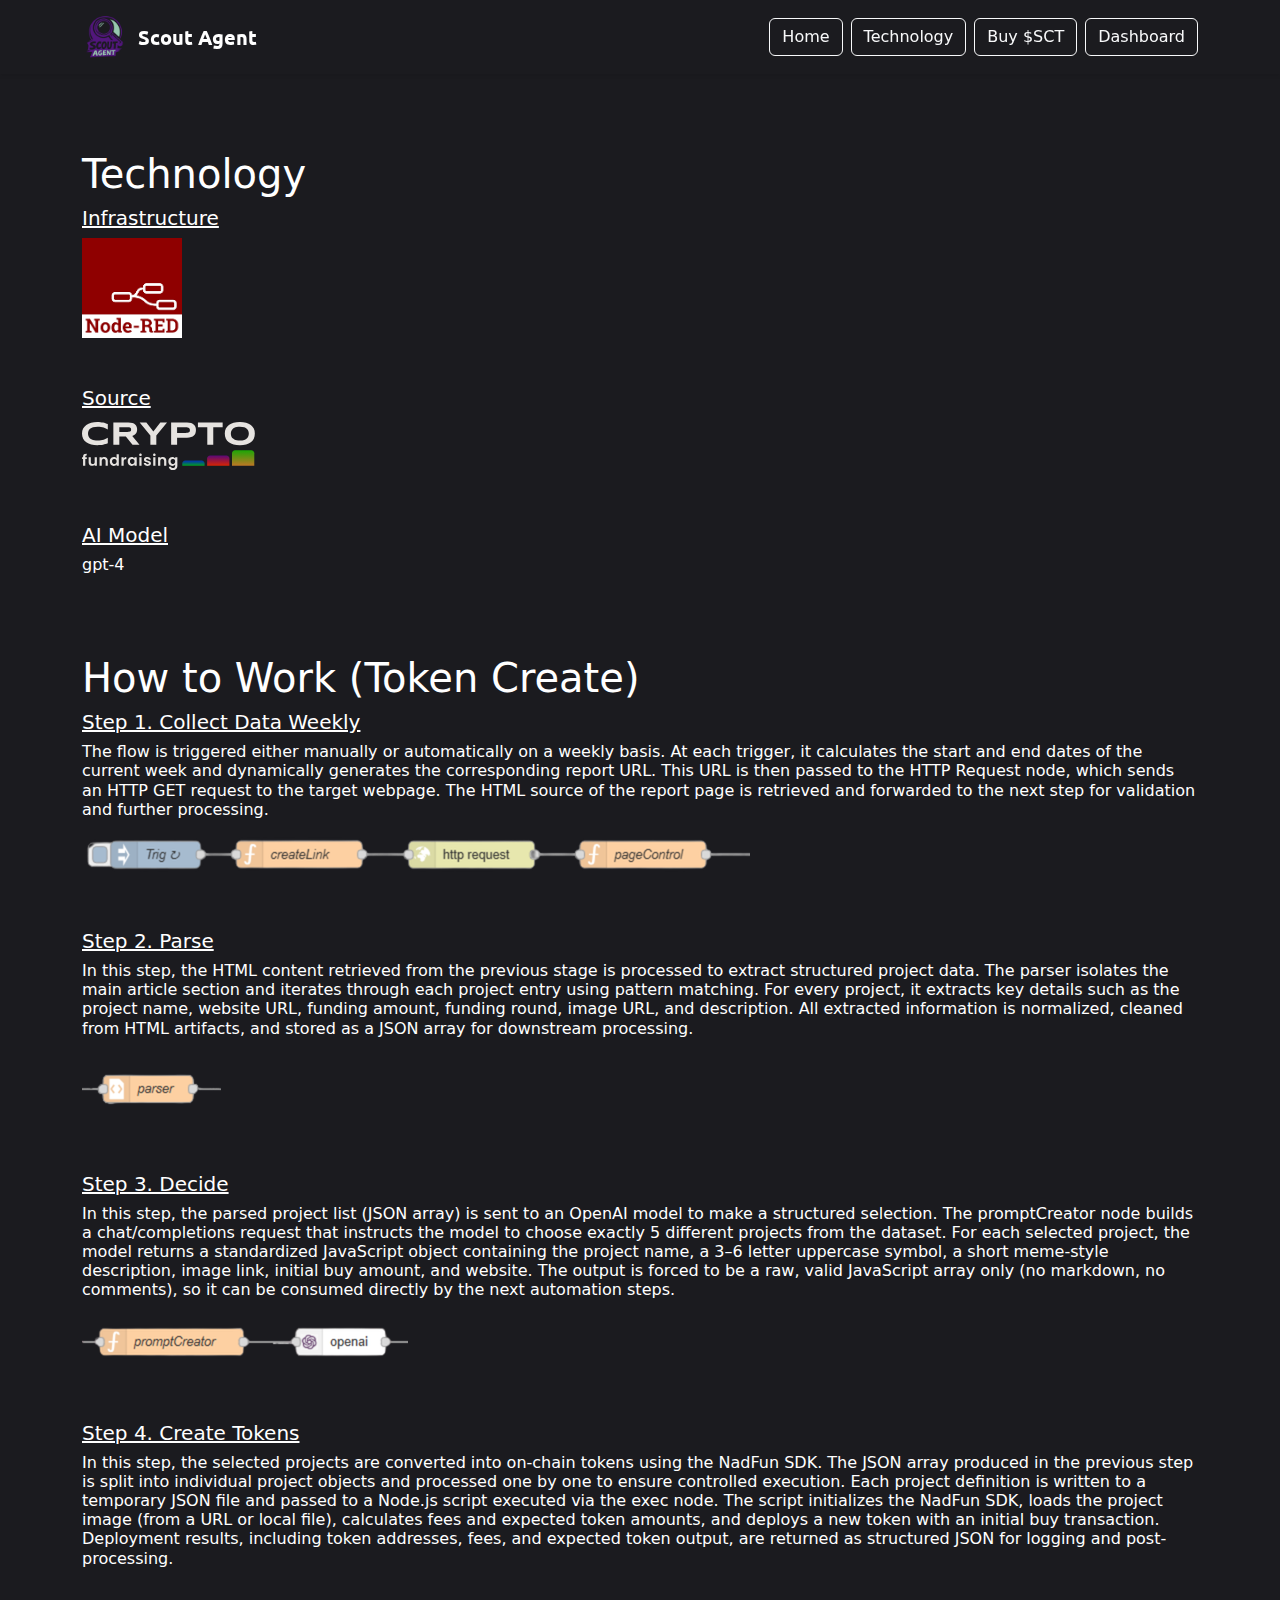
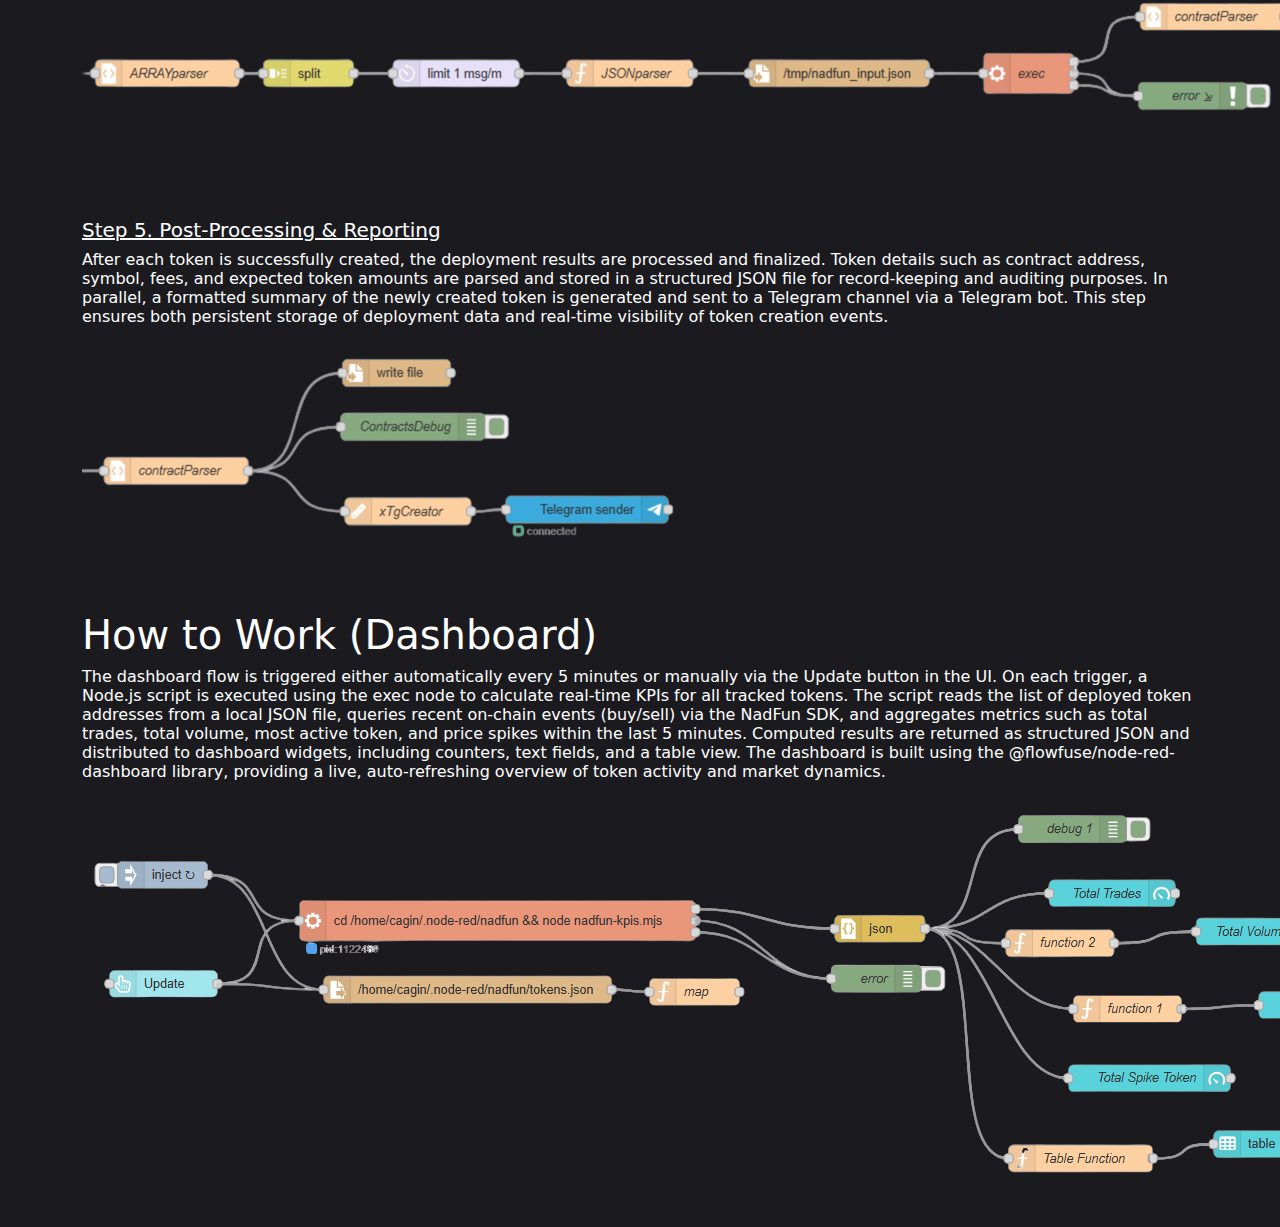
<file: technology.html>
<!DOCTYPE html>
<html lang="en" data-bs-theme="dark">
<head>
    <meta charset="UTF-8">
    <meta name="viewport" content="width=device-width, initial-scale=1.0">
    <title>Scout Agent</title>
    <link rel="stylesheet" href="./index.css?v=2.0">
    <link href="https://cdn.jsdelivr.net/npm/bootstrap@5.3.3/dist/css/bootstrap.min.css" rel="stylesheet" integrity="sha384-QWTKZyjpPEjISv5WaRU9OFeRpok6YctnYmDr5pNlyT2bRjXh0JMhjY6hW+ALEwIH" crossorigin="anonymous">
</head>

<body class="bg-gray">
    <div class="fixed-header shadow-sm">
  <nav class="navbar navbar-expand-lg navbar-dark">
    <div class="container">

      <!-- Logo -->
      <a class="navbar-brand d-flex align-items-center" href="#">
        <img src="assets/imgs/logo.png" style="width:48px;" class="me-2">
        <span class="text-ubuntu-bold text-white">Scout Agent</span>
      </a>

      <!-- Hamburger Button -->
      <button class="navbar-toggler border-0" type="button" data-bs-toggle="collapse"
              data-bs-target="#scoutNavbar" aria-controls="scoutNavbar"
              aria-expanded="false" aria-label="Toggle navigation">
        <span class="navbar-toggler-icon"></span>
      </button>

      <!-- Menu -->
      <div class="collapse navbar-collapse justify-content-end" id="scoutNavbar">
        <div class="navbar-nav gap-2 mt-3 mt-lg-0">
            <a href="index.html" target="_self" class="btn btn-outline-light">
            Home
          </a>
          <a href="technology.html" target="_self" class="btn btn-outline-light">Technology</a>

          <a href="https://nad.fun/tokens/0xF82924bFE42ea4F87B6D36D70a1fbC4EB9CA7777"
             target="_blank"
             class="btn btn-outline-light">
            Buy $SCT
          </a>

          <a href="dashboard.html" target="_self" class="btn btn-outline-light">Dashboard</a>
          
        </div>
      </div>

    </div>
  </nav>
</div>


    <div class="content container text-white ">
       <h1>Technology</h1>

       <h5><u>Infrastructure</u></h5>
       <img src="assets/imgs/images.png" width="100px" height="100px" />
        <br><br><br>
       <h5><u>Source</u></h5>
       <img src="assets/imgs/image.png" style="filter: invert(1)" />
       <br><br><br>
       <h5><u>AI Model</u></h5>
       <h6>gpt-4</h6>
        <br><br><br>
       <h1>How to Work (Token Create)</h1>
       <h5><u>Step 1. Collect Data Weekly</u></h5>
       <h6>The flow is triggered either manually or automatically on a weekly basis.
At each trigger, it calculates the start and end dates of the current week and dynamically generates the corresponding report URL.
This URL is then passed to the HTTP Request node, which sends an HTTP GET request to the target webpage.
The HTML source of the report page is retrieved and forwarded to the next step for validation and further processing.</h6>
       <img src="assets/imgs/ss1.png"  />
       <br><br><br>
       <h5><u>Step 2. Parse</u></h5>
       <h6>In this step, the HTML content retrieved from the previous stage is processed to extract structured project data.
The parser isolates the main article section and iterates through each project entry using pattern matching.
For every project, it extracts key details such as the project name, website URL, funding amount, funding round, image URL, and description.
All extracted information is normalized, cleaned from HTML artifacts, and stored as a JSON array for downstream processing.</h6>
       <img src="assets/imgs/ss2.png"  />
       <br><br><br>
       <h5><u>Step 3. Decide</u></h5>
       <h6>In this step, the parsed project list (JSON array) is sent to an OpenAI model to make a structured selection.
The promptCreator node builds a chat/completions request that instructs the model to choose exactly 5 different projects from the dataset.
For each selected project, the model returns a standardized JavaScript object containing the project name, a 3–6 letter uppercase symbol, a short meme-style description, image link, initial buy amount, and website.
The output is forced to be a raw, valid JavaScript array only (no markdown, no comments), so it can be consumed directly by the next automation steps.</h6>
       <img src="assets/imgs/ss3.png"  />
       <br><br><br>
       <h5><u>Step 4. Create Tokens</u></h5>
       <h6>In this step, the selected projects are converted into on-chain tokens using the NadFun SDK.
The JSON array produced in the previous step is split into individual project objects and processed one by one to ensure controlled execution.
Each project definition is written to a temporary JSON file and passed to a Node.js script executed via the exec node.
The script initializes the NadFun SDK, loads the project image (from a URL or local file), calculates fees and expected token amounts, and deploys a new token with an initial buy transaction.
Deployment results, including token addresses, fees, and expected token output, are returned as structured JSON for logging and post-processing.</h6>
       <img src="assets/imgs/ss4.png"  />
       <br><br><br>
       <h5><u>Step 5. Post-Processing & Reporting</u></h5>
       <h6>After each token is successfully created, the deployment results are processed and finalized.
Token details such as contract address, symbol, fees, and expected token amounts are parsed and stored in a structured JSON file for record-keeping and auditing purposes.
In parallel, a formatted summary of the newly created token is generated and sent to a Telegram channel via a Telegram bot.
This step ensures both persistent storage of deployment data and real-time visibility of token creation events.</h6>
       <img src="assets/imgs/ss5.png"  />
        <br><br><br>
       <h1>How to Work (Dashboard)</h1>
       <h6>The dashboard flow is triggered either automatically every 5 minutes or manually via the Update button in the UI.
On each trigger, a Node.js script is executed using the exec node to calculate real-time KPIs for all tracked tokens.
The script reads the list of deployed token addresses from a local JSON file, queries recent on-chain events (buy/sell) via the NadFun SDK, and aggregates metrics such as total trades, total volume, most active token, and price spikes within the last 5 minutes.
Computed results are returned as structured JSON and distributed to dashboard widgets, including counters, text fields, and a table view.
The dashboard is built using the @flowfuse/node-red-dashboard library, providing a live, auto-refreshing overview of token activity and market dynamics.</h6>
       <img src="assets/imgs/dashboard.png"  />
    </div>
    
    <br />
    <script src="https://cdn.jsdelivr.net/npm/bootstrap@5.3.3/dist/js/bootstrap.bundle.min.js" integrity="sha384-YvpcrYf0tY3lHB60NNkmXc5s9fDVZLESaAA55NDzOxhy9GkcIdslK1eN7N6jIeHz" crossorigin="anonymous"></script>

</body>

</html>
</file>
<file: index.css>
@font-face {
  font-family: "Ubuntu";
  src: url("./assets/fonts/Ubuntu-Bold.ttf") format("truetype");
  font-weight: 700;
  font-style: normal;
}

@font-face {
  font-family: "Ubuntu";
  src: url("./assets/fonts/Ubuntu-Regular.ttf") format("truetype");
  font-weight: 400;
  font-style: normal;
}

.text-ubuntu-bold {
  font-family: "Ubuntu", sans-serif;
  font-weight: 700;
  font-style: normal;
}

.text-ubuntu-regular {
  font-family: "Ubuntu", sans-serif;
  font-weight: 400;
  font-style: normal;
}

.gradient-text {
  font-family: Arial, sans-serif;
  font-size: 80px;
  font-weight: bold;
  background: linear-gradient(90deg, #BBAFFF, #A0055D); 
  -webkit-background-clip: text; 
  -webkit-text-fill-color: transparent; 
  text-transform: capitalize;
}

.text-80{
  font-family: Arial, sans-serif;
  font-weight: bold;
  font-size: 68px;
}

.bg-gray{
  background-color: #1B1B1F;
}

.my-bg-black {
  background-color: #121215 !important;
}

.custom-collapse {
  background-color: #121215 !important;
  border: 0px solid #ddd;   
  padding: 10px;            
}

.custom-collapse .card-body {
  background-color: #121215 !important;
  color: #fff;                         
  border: none;                         
}


.btn-gray {
  color: #1B1B1F;
}

body, html {
  margin: 0; 
  padding: 0;
  overflow-x: hidden; 
}
.fixed-header {
  position: fixed;
  top: 0;
  left: 0;
  width: 100%;
  background-color: #1B1B1F;
  z-index: 1030; 
}
.content {
  margin-top: 150px;
}

.content-tool {
margin-top: 120px;
}

.box {
  border: 0px solid black;
  border-radius: 15px; 
  background-color: #202127;
}

.photo-box {
  border: 2px solid  white;
}

.text-22 {
  font-size: 22px;
}

.text-18 {
  font-size: 18px;
}

.text-14 {
  font-size: 14px;
}

.text-12 {
  font-size: 12px;
}

.text-gray {
  color:#9A9A9B;
}

.text-blue {
  color: #9BB1FF;
}

.no-decorate {
text-decoration: none;
}

.list-group {
  max-height: 100%;
  overflow-y: auto;
  overflow-x: hidden; 
  height: 100vh;
}

.list-group::-webkit-scrollbar {
  width: 8px; 
}

.list-group::-webkit-scrollbar-track {
  background: transparent;
  border-radius: 10px;
}

.list-group::-webkit-scrollbar-thumb {
  background-color: #ccc; 
  border-radius: 10px; 
  border: 2px solid transparent; 
  background-clip: padding-box;
}

.list-group::-webkit-scrollbar-thumb:hover {
  background-color: #aaa; 
}

.text-red {
  color: #A0055D;
}


.btn-purple{
    background:#7c3aed !important ;       /* purple */
    border-color:#7c3aed !important ;
    color:#fff !important ;
  }
  .btn-purple:hover{
    background:#6d28d9 !important ;
    border-color:#6d28d9 !important ;
    color:#fff !important ;
  }
  .token-meta{
    font-size:14px;
  }
  .token-desc{
    font-size:14px;
    line-height:1.35;
  }
</file>
